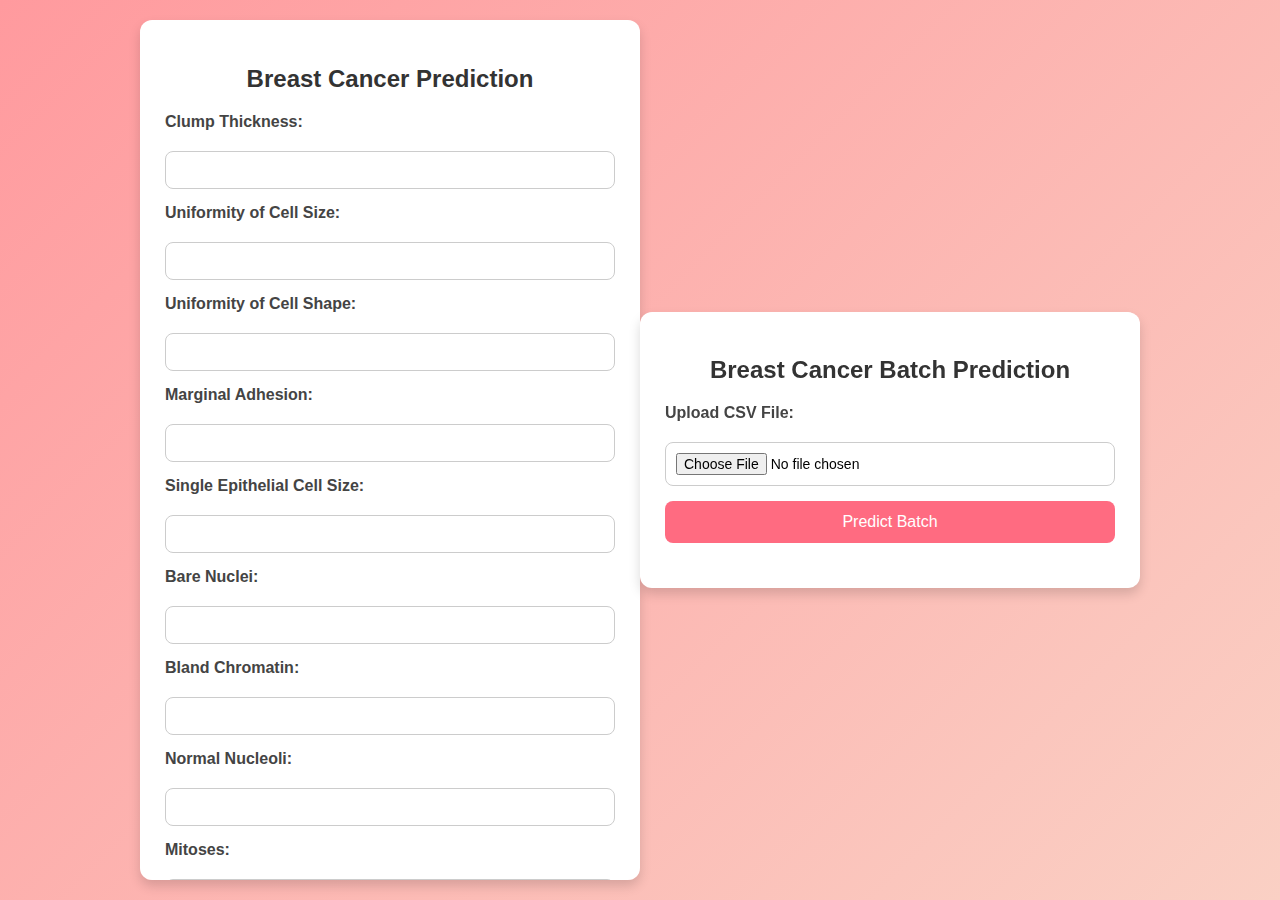
<file: Frontend/users/breast.html>
<!DOCTYPE html>
<html lang="en">
<head>
  <meta charset="UTF-8">
  <meta name="viewport" content="width=device-width, initial-scale=1.0">
  <title>Breast Cancer Prediction</title>
  <link rel="stylesheet" href="breast.css">
</head>
<body>
  <div class="container">
    <h2>Breast Cancer Prediction</h2>
    <form id="breastForm">
      <label>Clump Thickness:</label>
      <input type="number" step="any" name="clump_thickness" required>

      <label>Uniformity of Cell Size:</label>
      <input type="number" step="any" name="uniformity_cell_size" required>

      <label>Uniformity of Cell Shape:</label>
      <input type="number" step="any" name="uniformity_cell_shape" required>

      <label>Marginal Adhesion:</label>
      <input type="number" step="any" name="marginal_adhesion" required>

      <label>Single Epithelial Cell Size:</label>
      <input type="number" step="any" name="single_epithelial_cell_size" required>

      <label>Bare Nuclei:</label>
      <input type="number" step="any" name="bare_nuclei" required>

      <label>Bland Chromatin:</label>
      <input type="number" step="any" name="bland_chromatin" required>

      <label>Normal Nucleoli:</label>
      <input type="number" step="any" name="normal_nucleoli" required>

      <label>Mitoses:</label>
      <input type="number" step="any" name="mitoses" required>

      <button type="submit">Predict</button>
    </form>
    <div id="result"></div>
  </div>

  <div class="container">
  <h2>Breast Cancer Batch Prediction</h2>
  <form id="breastBatchForm">
    <label>Upload CSV File:</label>
    <input type="file" id="csvFile" accept=".csv" required>
    <button type="submit">Predict Batch</button>
  </form>
  <div id="batchResult"></div>
</div>

  <script src="breast.js"></script>
</body>
</html>
</file>
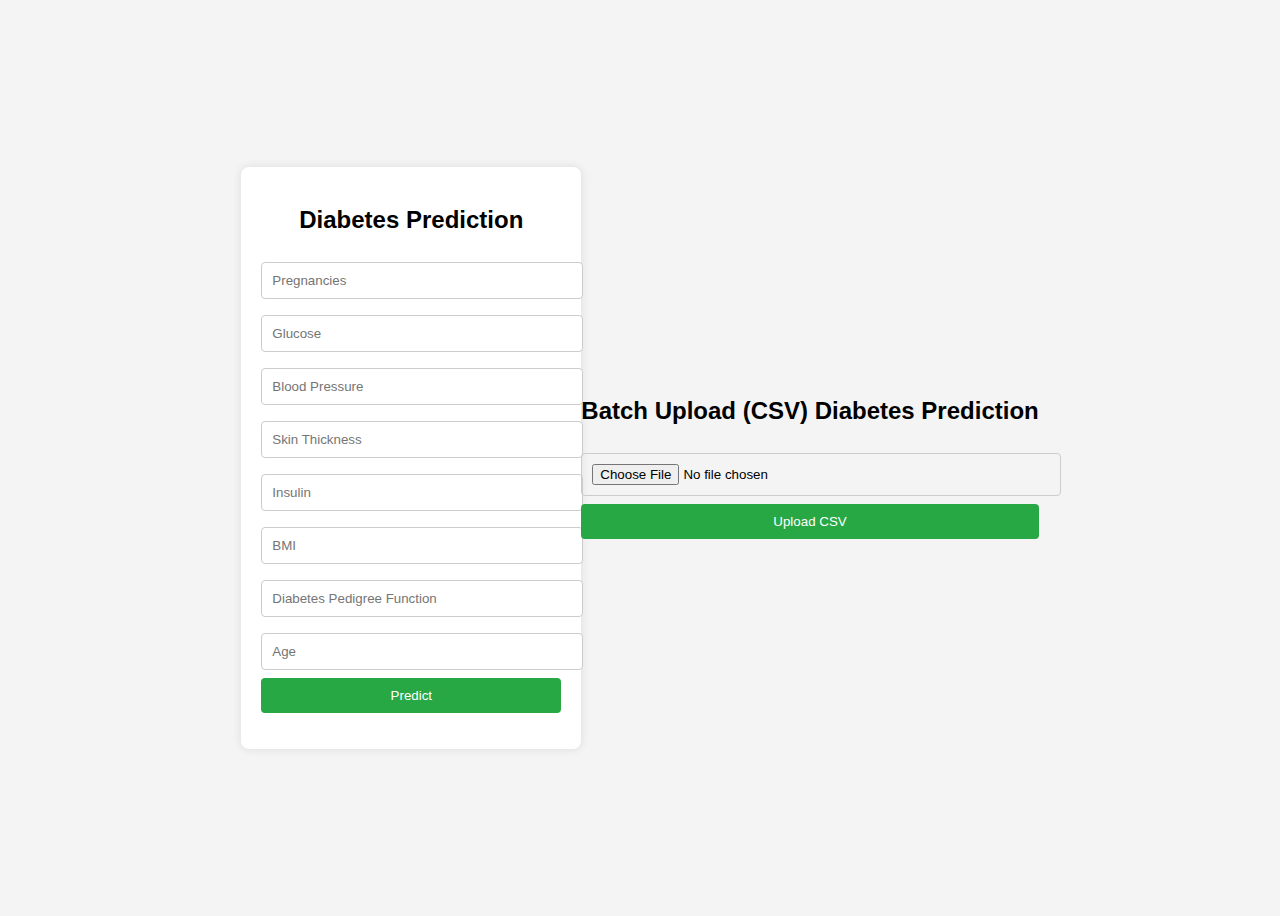
<file: Frontend/users/diabetics.html>
<!DOCTYPE html>
<html>
<head>
    <meta charset="UTF-8">
    <title>Diabetes Prediction</title>
    <link rel="stylesheet" href="diabetics.css">
</head>
<body>
    <div class="container">
        <h2>Diabetes Prediction</h2>
        <form id="diabetesForm">
            <input type="number" id="pregnancies" placeholder="Pregnancies">
            <input type="number" id="glucose" placeholder="Glucose" required>
            <input type="number" id="bloodPressure" placeholder="Blood Pressure">
            <input type="number" id="skinThickness" placeholder="Skin Thickness">
            <input type="number" id="insulin" placeholder="Insulin">
            <input type="number" step="0.1" id="bmi" placeholder="BMI">
            <input type="number" step="0.001" id="dpf" placeholder="Diabetes Pedigree Function">
            <input type="number" id="age" placeholder="Age" required>
            <button type="submit">Predict</button>
        </form>
        <p id="result"></p>
    </div>
   
<!-- ---------------- Batch CSV Upload Section ---------------- -->
<div id="batchPatientSection">
    <h2>Batch Upload (CSV) Diabetes Prediction</h2>
    <form id="batchUploadForm">
        <input type="file" id="fileInput" accept=".csv">
        <button type="submit">Upload CSV</button>
    </form>
    <div id="batchResult"></div>
</div>






    <script src="diabetics.js"></script>
</body>
</html>
</file>
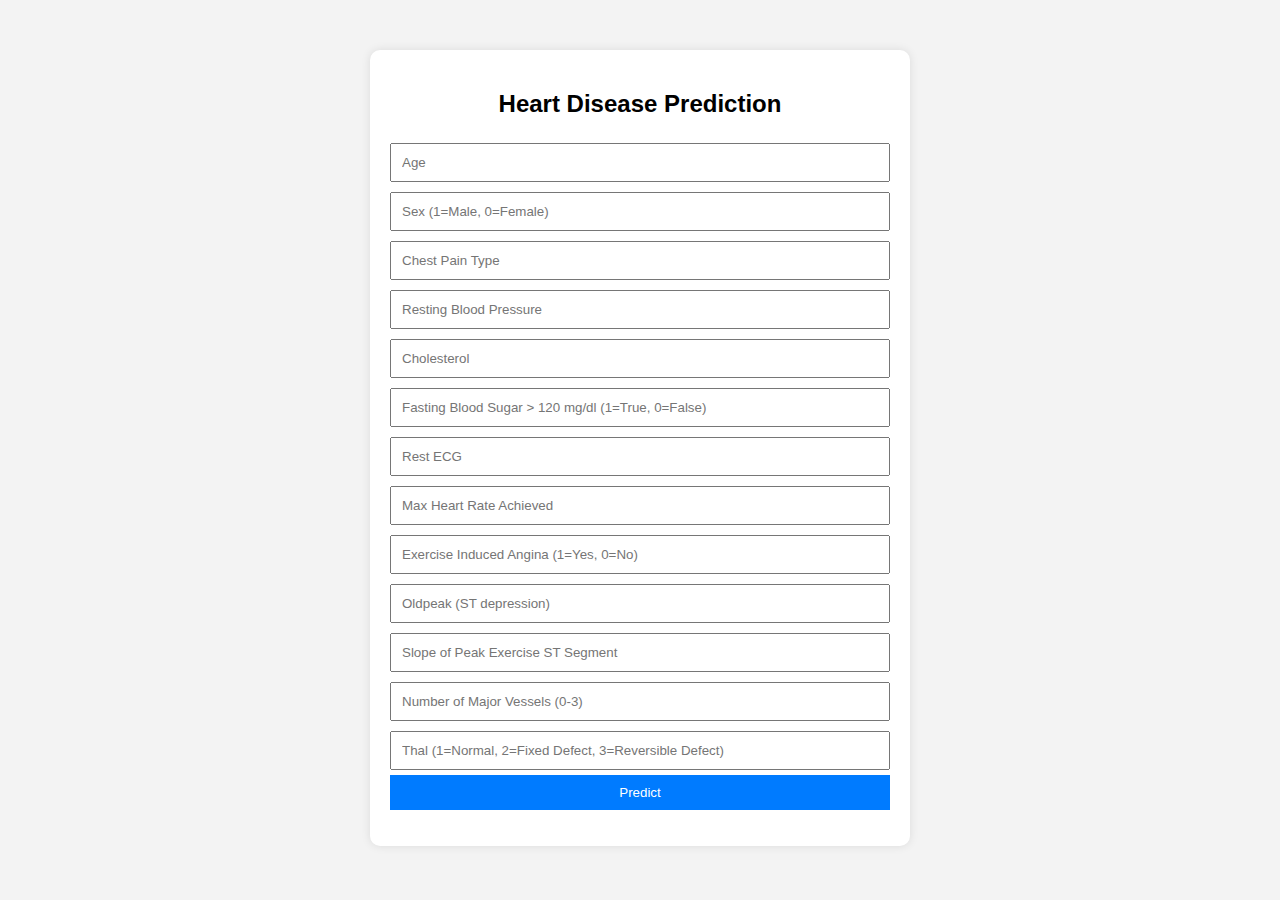
<file: Frontend/users/heart.html>
<!DOCTYPE html>
<html lang="en">
<head>
    <meta charset="UTF-8">
    <meta name="viewport" content="width=device-width, initial-scale=1.0">
    <title>Heart Disease Prediction</title>
    <link rel="stylesheet" href="heart.css">
</head>
<body>
    <div class="container">
        <h2>Heart Disease Prediction</h2>
        <form id="heartForm">
            <input type="number" placeholder="Age" id="age" required>
            <input type="number" placeholder="Sex (1=Male, 0=Female)" id="sex" required>
            <input type="number" placeholder="Chest Pain Type" id="cp" required>
            <input type="number" placeholder="Resting Blood Pressure" id="trestbps" required>
            <input type="number" placeholder="Cholesterol" id="chol" required>
            <input type="number" placeholder="Fasting Blood Sugar > 120 mg/dl (1=True, 0=False)" id="fbs" required>
            <input type="number" placeholder="Rest ECG" id="restecg" required>
            <input type="number" placeholder="Max Heart Rate Achieved" id="thalach" required>
            <input type="number" placeholder="Exercise Induced Angina (1=Yes, 0=No)" id="exang" required>
            <input type="number" placeholder="Oldpeak (ST depression)" id="oldpeak" step="0.1" required>
            <input type="number" placeholder="Slope of Peak Exercise ST Segment" id="slope" required>
            <input type="number" placeholder="Number of Major Vessels (0-3)" id="ca" required>
            <input type="number" placeholder="Thal (1=Normal, 2=Fixed Defect, 3=Reversible Defect)" id="thal" required>

            <button type="submit">Predict</button>
        </form>
        <p id="result"></p>
    </div>

    <script src="heart.js"></script>
</body>
</html>
</file>
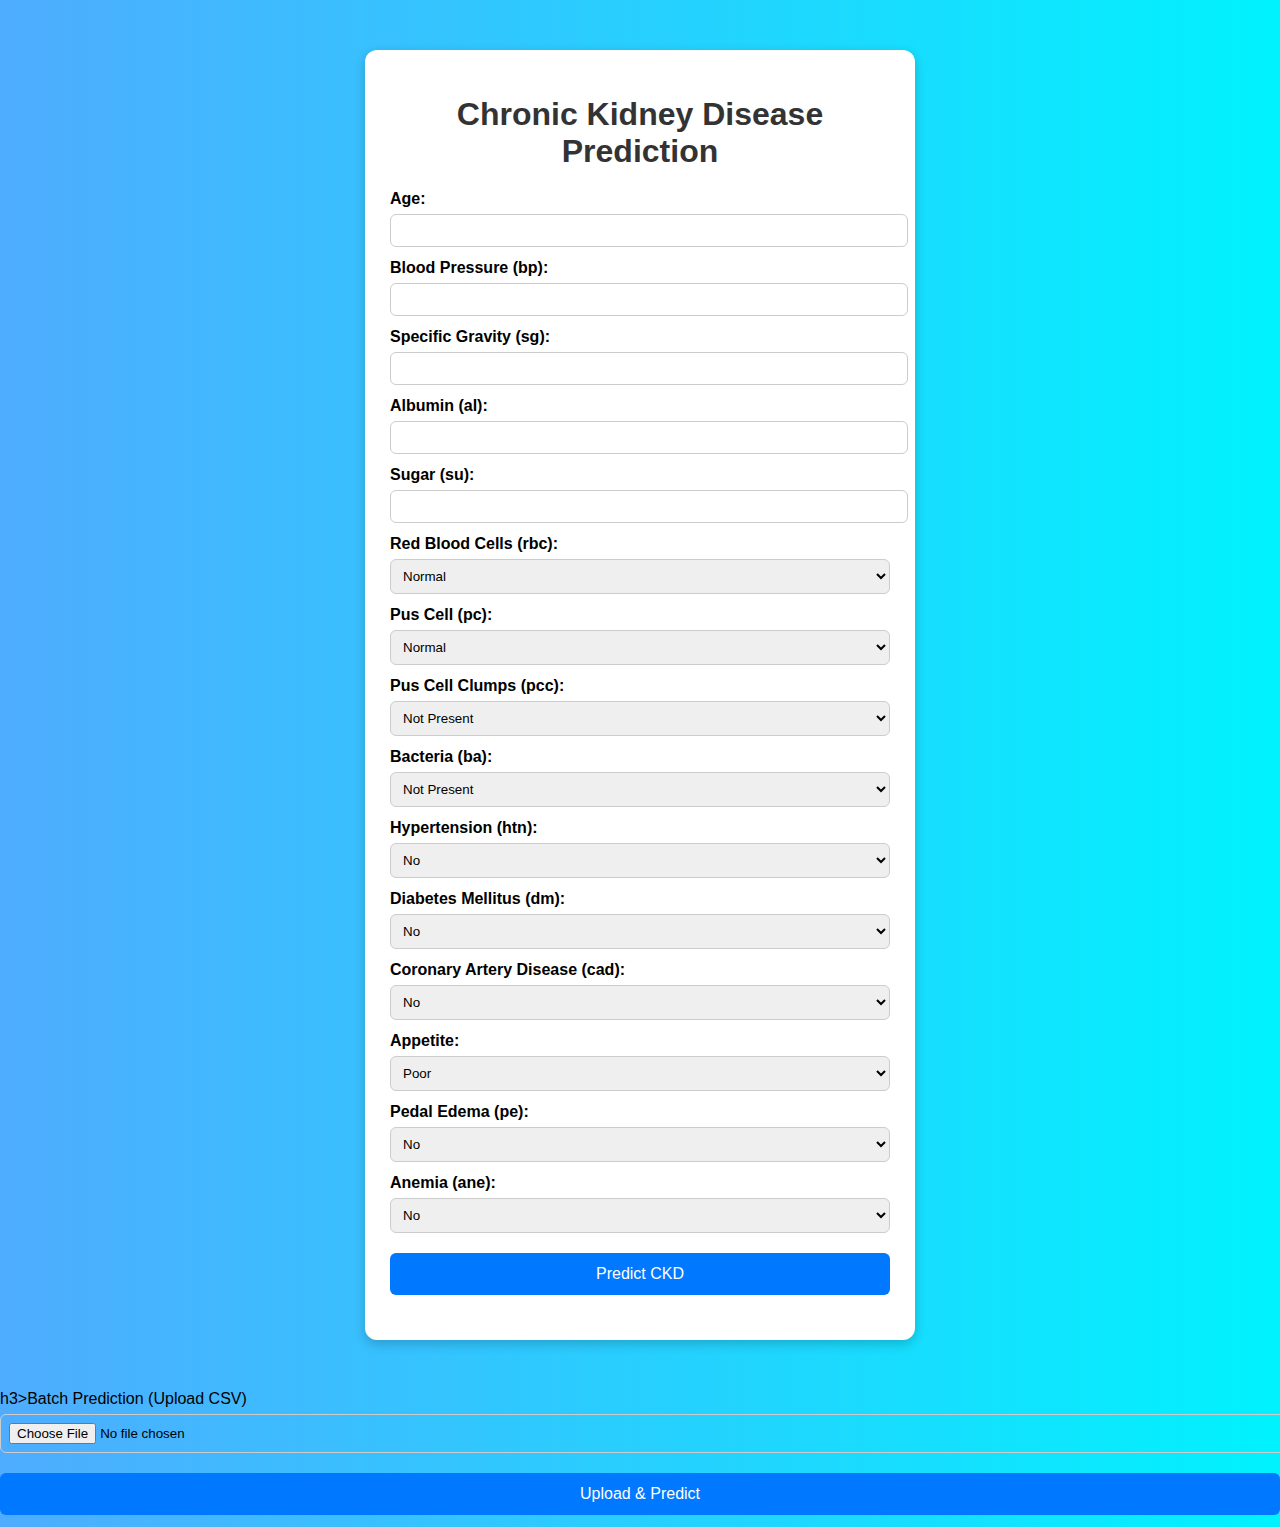
<file: Frontend/users/kidney.html>
<!DOCTYPE html>
<html lang="en">
<head>
  <meta charset="UTF-8">
  <meta name="viewport" content="width=device-width, initial-scale=1.0">
  <title>Chronic Kidney Disease Prediction</title>
  <link rel="stylesheet" href="kidney.css">
</head>
<body>
  <div class="container">
    <h1>Chronic Kidney Disease Prediction</h1>
    <form id="kidneyForm">
      
      <label>Age:</label>
      <input type="number" name="age" required>

      <label>Blood Pressure (bp):</label>
      <input type="number" name="bp" required>

      <label>Specific Gravity (sg):</label>
      <input type="number" step="0.01" name="sg" required>

      <label>Albumin (al):</label>
      <input type="number" name="al" required>

      <label>Sugar (su):</label>
      <input type="number" name="su" required>

      <label>Red Blood Cells (rbc):</label>
      <select name="rbc">
        <option value="0">Normal</option>
        <option value="1">Abnormal</option>
      </select>

      <label>Pus Cell (pc):</label>
      <select name="pc">
        <option value="0">Normal</option>
        <option value="1">Abnormal</option>
      </select>

      <label>Pus Cell Clumps (pcc):</label>
      <select name="pcc">
        <option value="0">Not Present</option>
        <option value="1">Present</option>
      </select>

      <label>Bacteria (ba):</label>
      <select name="ba">
        <option value="0">Not Present</option>
        <option value="1">Present</option>
      </select>

      <label>Hypertension (htn):</label>
      <select name="htn">
        <option value="0">No</option>
        <option value="1">Yes</option>
      </select>

      <label>Diabetes Mellitus (dm):</label>
      <select name="dm">
        <option value="0">No</option>
        <option value="1">Yes</option>
      </select>

      <label>Coronary Artery Disease (cad):</label>
      <select name="cad">
        <option value="0">No</option>
        <option value="1">Yes</option>
      </select>

      <label>Appetite:</label>
      <select name="appetite">
        <option value="0">Poor</option>
        <option value="1">Good</option>
      </select>

      <label>Pedal Edema (pe):</label>
      <select name="pe">
        <option value="0">No</option>
        <option value="1">Yes</option>
      </select>

      <label>Anemia (ane):</label>
      <select name="ane">
        <option value="0">No</option>
        <option value="1">Yes</option>
      </select>

      <button type="submit">Predict CKD</button>
    </form>

    <div id="result"></div>
  </div>
  <!--batch prediction-->
h3>Batch Prediction (Upload CSV)</h3>
    <input type="file" id="fileInput" accept=".csv">
    <button id="uploadBtn">Upload & Predict</button>

    <div id="batchResult"></div>
  </div>

<div id="kidneyBatchResult"></div>



  <script src="kidney.js"></script>
</body>
</html>
</file>
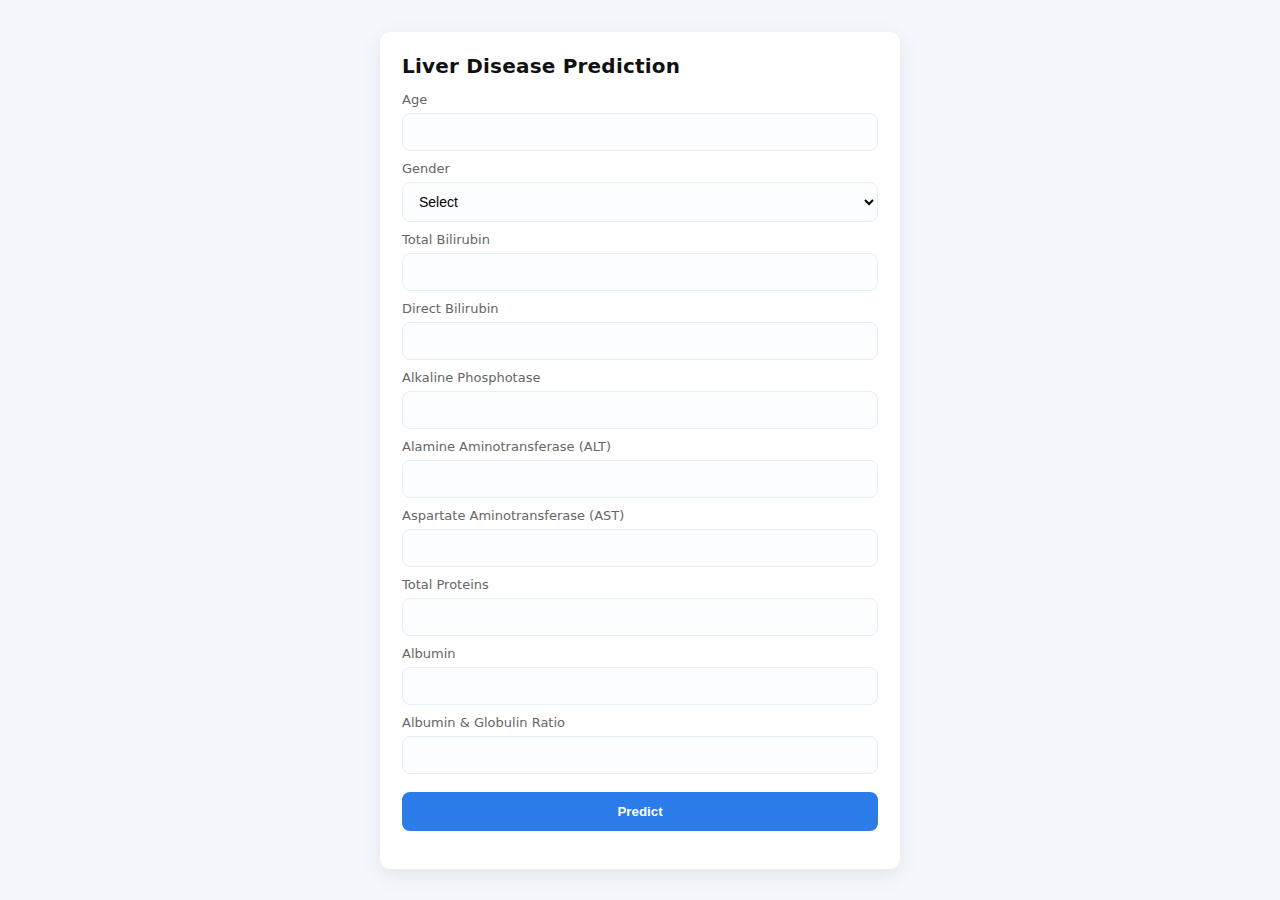
<file: Frontend/users/liver.html>
<!DOCTYPE html>
<html lang="en">
<head>
  <meta charset="utf-8" />
  <meta name="viewport" content="width=device-width,initial-scale=1" />
  <title>Liver Disease Prediction</title>
  <link rel="stylesheet" href="liver.css" />
</head>
<body>
  <div class="page">
    <div class="card">
      <h1>Liver Disease Prediction</h1>

      <form id="liverForm" autocomplete="off">
        <div class="row">
          <label>Age</label>
          <input id="age" type="number" min="1" max="120" required />
        </div>

        <div class="row">
          <label>Gender</label>
          <select id="gender" required>
            <option value="">Select</option>
            <option value="1">Male (1)</option>
            <option value="0">Female (0)</option>
          </select>
        </div>

        <div class="row">
          <label>Total Bilirubin</label>
          <input id="total_bilirubin" type="number" step="0.1" min="0" required />
        </div>

        <div class="row">
          <label>Direct Bilirubin</label>
          <input id="direct_bilirubin" type="number" step="0.1" min="0" required />
        </div>

        <div class="row">
          <label>Alkaline Phosphotase</label>
          <input id="alkaline_phosphotase" type="number" min="0" required />
        </div>

        <div class="row">
          <label>Alamine Aminotransferase (ALT)</label>
          <input id="alamine_aminotransferase" type="number" min="0" required />
        </div>

        <div class="row">
          <label>Aspartate Aminotransferase (AST)</label>
          <input id="aspartate_aminotransferase" type="number" min="0" required />
        </div>

        <div class="row">
          <label>Total Proteins</label>
          <input id="total_proteins" type="number" step="0.1" min="0" required />
        </div>

        <div class="row">
          <label>Albumin</label>
          <input id="albumin" type="number" step="0.01" min="0" required />
        </div>

        <div class="row">
          <label>Albumin &amp; Globulin Ratio</label>
          <input id="albumin_and_globulin_ratio" type="number" step="0.01" min="0" required />
        </div>

        <button type="submit" class="btn">Predict</button>
      </form>

      <p id="result" class="result"></p>
    </div>
  </div>

  <script src="liver.js"></script>
</body>
</html>
</file>
<file: Frontend/users/breast.css>
/* breast.css */

body {
  font-family: Arial, sans-serif;
  background: linear-gradient(135deg, #ff9a9e, #fad0c4);
  margin: 0;
  padding: 0;
  display: flex;
  justify-content: center;
  align-items: center;
  min-height: 100vh;
}

.container {
  background: #fff;
  padding: 25px;
  border-radius: 12px;
  box-shadow: 0 6px 12px rgba(0,0,0,0.15);
  max-width: 450px;
  width: 90%;
  max-height: 90vh; /* Prevents overflow */
  overflow-y: auto; /* Scroll if content is too tall */
}

h2 {
  text-align: center;
  color: #333;
  margin-bottom: 20px;
}

form {
  display: flex;
  flex-direction: column;
  gap: 15px;
}

label {
  font-weight: bold;
  margin-bottom: 5px;
  color: #444;
}

input {
  padding: 10px;
  border: 1px solid #ccc;
  border-radius: 8px;
  font-size: 14px;
  width: 100%;
  box-sizing: border-box;
}

button {
  padding: 12px;
  background: #ff6b81;
  color: white;
  border: none;
  border-radius: 8px;
  cursor: pointer;
  font-size: 16px;
  transition: background 0.3s;
}

button:hover {
  background: #ff4757;
}

#result {
  margin-top: 20px;
  font-size: 16px;
  font-weight: bold;
  text-align: center;
}

/*
batch prediction styles
*/ 

#batchResult {
  margin-top: 20px;
  font-size: 16px;
  font-weight: bold;
  text-align: left;
  white-space: pre-wrap; /* preserves line breaks */
}
</file>
<file: Frontend/users/diabetics.css>
body {
    font-family: Arial, sans-serif;
    background: #f4f4f4;
    display: flex;
    justify-content: center;
    align-items: center;
    height: 100vh;
}

.container {
    background: #fff;
    padding: 20px;
    border-radius: 8px;
    box-shadow: 0 0 10px rgba(0,0,0,0.1);
    width: 300px;
    text-align: center;
}

h2 {
    margin-bottom: 20px;
}

form input {
    width: 100%;
    padding: 10px;
    margin: 8px 0;
    border: 1px solid #ccc;
    border-radius: 4px;
}

button {
    width: 100%;
    padding: 10px;
    background: #28a745;
    color: white;
    border: none;
    border-radius: 4px;
    cursor: pointer;
}

button:hover {
    background: #218838;
}

#result {
    margin-top: 15px;
    font-weight: bold;
}
</file>
<file: Frontend/users/heart.css>
body {
    font-family: Arial, sans-serif;
    background-color: #f3f3f3;
}

.container {
    max-width: 500px;
    margin: auto;
    padding: 20px;
    background: white;
    border-radius: 10px;
    margin-top: 50px;
    box-shadow: 0 0 10px rgba(0,0,0,0.1);
}

h2 {
    text-align: center;
}

form {
    display: flex;
    flex-direction: column;
}

input {
    padding: 10px;
    margin: 5px 0;
}

button {
    padding: 10px;
    background-color: #007BFF;
    color: white;
    border: none;
    cursor: pointer;
}

button:hover {
    background-color: #0056b3;
}

#result {
    margin-top: 15px;
    text-align: center;
    font-weight: bold;
}
/* ---------------- Heart Disease Batch Upload Styling ---------------- */
#batchHeartSection {
    margin-top: 30px;
    padding: 20px;
    border: 2px solid #d32f2f;
    border-radius: 10px;
    background-color: #ffebee;
    max-width: 600px;
}

#batchHeartSection h2 {
    color: #d32f2f;
    margin-bottom: 15px;
    font-family: Arial, sans-serif;
}

#batchHeartSection form {
    display: flex;
    gap: 10px;
    margin-bottom: 20px;
}

#batchHeartSection input[type="file"] {
    flex: 1;
    padding: 5px;
}

#batchHeartSection button {
    padding: 6px 15px;
    background-color: #d32f2f;
    color: white;
    border: none;
    border-radius: 5px;
    cursor: pointer;
}

#batchHeartSection button:hover {
    background-color: #b71c1c;
}

#batchHeartResult {
    font-family: Arial, sans-serif;
    margin-top: 10px;
}

#batchHeartResult ul {
    list-style-type: none;
    padding-left: 0;
}

#batchHeartResult li {
    background-color: #ffcdd2;
    margin-bottom: 5px;
    padding: 8px;
    border-radius: 5px;
    border-left: 5px solid #d32f2f;
}
</file>
<file: Frontend/users/kidney.css>
body {
  font-family: Arial, sans-serif;
  background: linear-gradient(to right, #4facfe, #00f2fe);
  margin: 0;
  padding: 0;
}

.container {
  width: 500px;
  margin: 50px auto;
  background: #fff;
  padding: 25px;
  border-radius: 12px;
  box-shadow: 0px 4px 12px rgba(0,0,0,0.2);
}

h1 {
  text-align: center;
  color: #333;
  margin-bottom: 20px;
}

label {
  display: block;
  margin-top: 12px;
  font-weight: bold;
}

input, select {
  width: 100%;
  padding: 8px;
  margin-top: 6px;
  border: 1px solid #ccc;
  border-radius: 6px;
}

button {
  width: 100%;
  margin-top: 20px;
  padding: 12px;
  border: none;
  background: #0078ff;
  color: white;
  font-size: 16px;
  border-radius: 6px;
  cursor: pointer;
  transition: 0.3s;
}

button:hover {
  background: #0056b3;
}

#result {
  margin-top: 20px;
  text-align: center;
  font-size: 18px;
  font-weight: bold;
}
/* Kidney batch widget styles */
.kidney-batch {
  margin-top: 16px;
  padding: 16px;
  border: 1px solid #e5e7eb;
  border-radius: 10px;
  background: #f9fafb;
}
.kidney-batch h3 { margin: 0 0 10px; color: #0f766e; }
.kidney-batch form { display: flex; gap: 10px; align-items: center; flex-wrap: wrap; }
.kidney-batch input[type="file"] { padding: 6px; border: 1px solid #d1d5db; border-radius: 8px; }
.kidney-batch button {
  padding: 8px 14px; border: 0; border-radius: 8px; cursor: pointer;
  background: #0ea5e9; color: #fff;
}
.kidney-batch button:hover { background: #0284c7; }
#kidneyBatchResult { margin-top: 12px; font-size: 14px; }
</file>
<file: Frontend/users/liver.css>
/* Simple clean styling */
:root{
  --bg:#f4f7fb;
  --card:#ffffff;
  --accent:#2b7be9;
  --danger:#e74c3c;
  --success:#2ecc71;
  --muted:#666;
  --radius:10px;
}

*{box-sizing:border-box}
body{
  margin:0;
  font-family:Inter, system-ui, -apple-system, "Segoe UI", Roboto, "Helvetica Neue", Arial;
  background:var(--bg);
  color:#111;
  -webkit-font-smoothing:antialiased;
}

.page{
  min-height:100vh;
  display:flex;
  align-items:center;
  justify-content:center;
  padding:24px;
}

.card{
  width:100%;
  max-width:520px;
  background:var(--card);
  border-radius:var(--radius);
  box-shadow:0 6px 22px rgba(15,30,60,0.08);
  padding:22px;
}

h1{
  margin:0 0 14px 0;
  font-size:20px;
  letter-spacing:0.2px;
}

form .row{
  display:flex;
  flex-direction:column;
  margin-bottom:10px;
}

label{
  font-size:13px;
  color:var(--muted);
  margin-bottom:6px;
}

input[type=number],
select{
  padding:10px 12px;
  border-radius:8px;
  border:1px solid #e6eefc;
  background:#fbfdff;
  font-size:14px;
  outline:none;
}

input[type=number]:focus,
select:focus{
  border-color:var(--accent);
  box-shadow:0 4px 18px rgba(43,123,233,0.08);
}

.btn{
  width:100%;
  padding:12px;
  border-radius:8px;
  border:none;
  background:var(--accent);
  color:#fff;
  font-weight:600;
  cursor:pointer;
  margin-top:8px;
}

.btn:hover{filter:brightness(.95)}

.result{
  margin-top:14px;
  font-weight:700;
  text-align:center;
}
.batch-section {
    border: 1px solid #ccc;
    padding: 15px;
    margin: 20px 0;
    border-radius: 8px;
    background-color: #f9f9f9;
}

.batch-section h3 {
    color: #2c3e50;
    margin-bottom: 10px;
}

.batch-section input[type="file"] {
    margin-right: 10px;
}

.batch-section button {
    padding: 5px 12px;
    background-color: #3498db;
    color: white;
    border: none;
    border-radius: 5px;
    cursor: pointer;
}

.batch-section button:hover {
    background-color: #2980b9;
}

.batch-result {
    margin-top: 15px;
    font-family: Arial, sans-serif;
}

.batch-result ul {
    list-style-type: none;
    padding-left: 0;
}

.batch-result li {
    margin-bottom: 5px;
}
/* liver bach*/
#liverBatchResult ul {
    list-style-type: none;
    padding-left: 0;
}

#liverBatchResult li {
    padding: 5px 0;
    font-weight: bold;
}
/* Batch Upload Section */
/* Styling for Liver Batch Upload */
/* Styling for liver batch section */
#liverBatchSection {
    margin: 20px;
    padding: 20px;
    border: 2px solid #4CAF50;
    border-radius: 10px;
    background: #f9fff9;
    width: 400px;
}

#liverBatchSection h2 {
    color: #4CAF50;
    font-size: 18px;
}

#liverBatchForm {
    margin-top: 10px;
}

#liverBatchForm input, 
#liverBatchForm button {
    margin: 5px 0;
    padding: 8px;
    width: 100%;
    border-radius: 5px;
    border: 1px solid #ccc;
}

#liverBatchForm button {
    background: #4CAF50;
    color: white;
    border: none;
    cursor: pointer;
}

#liverBatchForm button:hover {
    background: #45a049;
}

#liverBatchResult {
    margin-top: 15px;
    padding: 10px;
    border: 1px solid #ddd;
    background: #fff;
}
</file>
